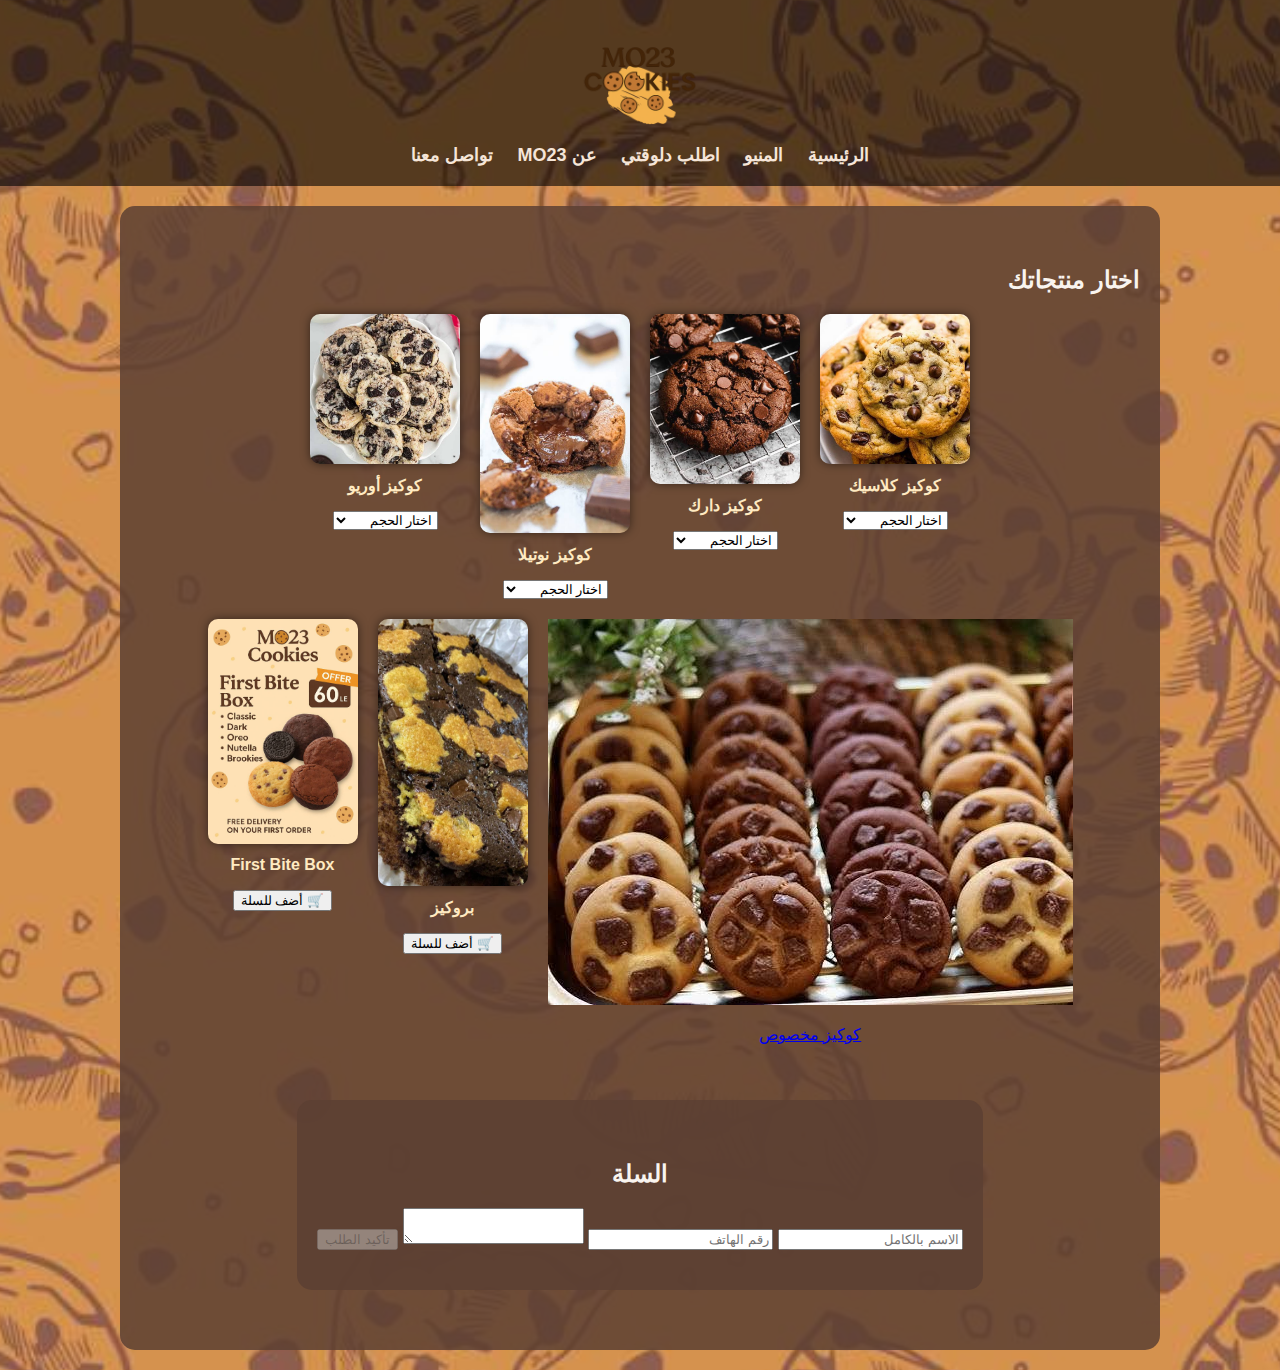
<file: order.html>
<!DOCTYPE html>
<html lang="ar">
<head>
  <meta charset="UTF-8" />
  <meta name="viewport" content="width=device-width, initial-scale=1.0"/>
  <title>اطلب دلوقتي - MO23 Cookies</title>
  <link rel="stylesheet" href="style.css" />
</head>
<body>
  <header>
    <img src="cookie.png" alt="MO23 Logo" />
    <nav>
      <a href="index.html">الرئيسية</a>
      <a href="menu.html">المنيو</a>
      <a href="order.html">اطلب دلوقتي</a>
      <a href="about.html">عن MO23</a>
      <a href="contact.html">تواصل معنا</a>
    </nav>
  </header>

  <section>
    <h2>اختار منتجاتك</h2>
    <div class="menu" id="product-list">
      <div class="menu-item">
  <img src="classic.jpg" alt="كوكيز كلاسيك" onclick="zoomImage(this)" />
  <p>كوكيز كلاسيك</p>
  <select onchange="chooseSize(this, 'كوكيز كلاسيك', 'classic.jpg')">
    <option disabled selected>اختار الحجم</option>
    <option value="15">Small - 15ج</option>
    <option value="25">Medium - 25ج</option>
    <option value="35">Large - 35ج</option>
  </select>
</div>

<!-- كوكيز دارك -->
<div class="menu-item">
  <img src="dark.jpg" alt="كوكيز دارك" onclick="zoomImage(this)" />
  <p>كوكيز دارك</p>
  <select onchange="chooseSize(this, 'كوكيز دارك', 'dark.jpg')">
    <option disabled selected>اختار الحجم</option>
    <option value="15">Small - 15ج</option>
    <option value="25">Medium - 25ج</option>
    <option value="35">Large - 35ج</option>
  </select>
</div>

<!-- كوكيز نوتيلا -->
<div class="menu-item">
  <img src="nutella.jpg" alt="كوكيز نوتيلا" onclick="zoomImage(this)" />
  <p>كوكيز نوتيلا</p>
  <select onchange="chooseSize(this, 'كوكيز نوتيلا', 'nutella.jpg')">
    <option disabled selected>اختار الحجم</option>
    <option value="20">Small - 20ج</option>
    <option value="30">Medium - 30ج</option>
    <option value="40">Large - 40ج</option>
  </select>
</div>

<!-- كوكيز أوريو -->
<div class="menu-item">
  <img src="oreo.jpg" alt="كوكيز أوريو" onclick="zoomImage(this)" />
  <p>كوكيز أوريو</p>
  <select onchange="chooseSize(this, 'كوكيز أوريو', 'oreo.jpg')">
    <option disabled selected>اختار الحجم</option>
    <option value="18">Small - 18ج</option>
    <option value="28">Medium - 28ج</option>
    <option value="38">Large - 38ج</option>
  </select>
</div>

<!-- كوكيز موسمية -->
<div class="product">
  <a href="contact.html">
    <img src="seasonal.jpg" alt="كوكيز مخصوص">
    <p>كوكيز مخصوص</p>
  </a>
</div>

<!-- بروكيز -->
<div class="menu-item">
  <img src="brookies2.jpg" alt="بروكيز" onclick="zoomImage(this)" />
  <p>بروكيز</p>
  <button onclick="addToCart('بروكيز', 20, 'brookies2.jpg')">🛒 أضف للسلة</button>
</div>

<!-- First Bite Box -->
<div class="menu-item">
  <img src="bite-poster.jpg" alt="First Bite Box" onclick="zoomImage(this)" />
  <p>First Bite Box</p>
  <button onclick="addToCart('First Bite Box', 60, 'bite.jpg')">🛒 أضف للسلة</button>
</div>




  <section>
    <h2>السلة</h2>
    <div id="cart-preview"></div>
    <form action="https://formspree.io/f/xovljaky" method="POST" onsubmit="return validateOrder()">
      <input type="text" name="الاسم" placeholder="الاسم بالكامل" required />
      <input type="text" name="رقم الهاتف" placeholder="رقم الهاتف" required />
      <textarea name="الطلب" id="order-summary" readonly></textarea>
      <input type="hidden" name="الإجمالي" id="order-total" />
      <button type="submit" id="submit-btn" disabled>تأكيد الطلب</button>
    </form>
  </section>

  <script src="order.js"></script>
</body>
</html>
</file>
<file: style.css>
body {
  font-family: 'Segoe UI', sans-serif;
  margin: 0;
  padding: 0;
  background-image: url('background.jpg');
  background-size: cover;
  background-position: center;
  color: beige;
  direction: rtl;
}

header {
  background-color: rgba(0, 0, 0, 0.6);
  padding: 20px;
  text-align: center;
  
}

header img {
  width: 120px;
}

nav a {
  margin: 10px;
  color: #f5e5d8;
  text-decoration: none;
  font-weight: bold;
  font-size: 18px;
}

section {
  padding: 40px 20px;
  background-color: rgba(92, 64, 51, 0.85);
  margin: 20px auto;
  max-width: 1000px;
  border-radius: 15px;
}

h2 {
  margin-bottom: 20px;
  color: #f9f4ef;
}

.menu {
  text-align: center;
  display: flex;
  flex-wrap: wrap;
  justify-content: center;
  gap: 20px;
}

.menu-item {
  width: 150px;
  text-align: center;
}

.menu-item img {
  width: 100%;
  border-radius: 10px;
  box-shadow: 0 0 10px rgba(0,0,0,0.5);
}

.menu-item p {
  margin-top: 8px;
  font-weight: bold;
  color: #ffeac1;
}

.carousel {
  position: relative;
  width: 100px;
  height: 100px;
  overflow: hidden;
  margin: auto;
}

.carousel img {
  position: absolute;
  top: 0; left: 0;
  width: 100%;
  height: 100%;
  object-fit: cover;
  display: none;
  border-radius: 10px;
  box-shadow: 0 0 10px rgba(0,0,0,0.4);
}

.carousel img.active {
  display: block;
}

.social {
  margin-top: 30px;
  text-align: center;
}

.social a {
  display: inline-block;
  margin: 10px 15px;
  font-size: 18px;
  text-decoration: none;
  color: #ffeac1;
  font-weight: bold;
}

.social a img {
  width: 24px;
  height: 24px;
  vertical-align: middle;
  margin-left: 8px;
  border-radius: 5px;
  object-fit: cover;
}
</file>
